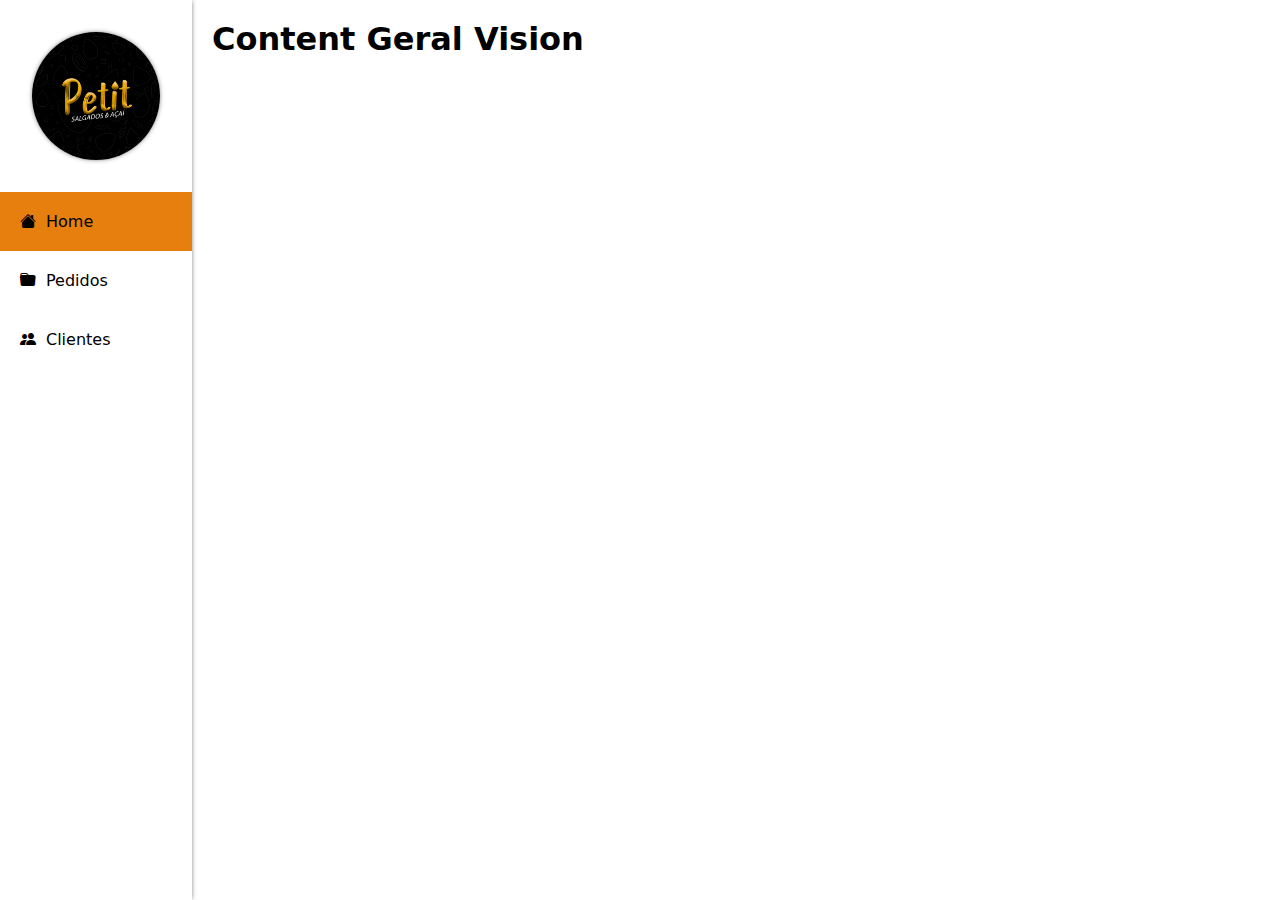
<file: view/home/index.html>
<!DOCTYPE html>
<html lang="pt-br">

<head>
    <meta charset="UTF-8">
    <meta name="viewport" content="width=device-width, initial-scale=1.0">
    <title>Home</title>
    <link rel="stylesheet" href="/src/style/style.css">
    <link rel="shortcut icon" href="/assets/materiais/logo petit.png" type="image/x-icon">
    <link rel="stylesheet" href="https://cdn.jsdelivr.net/npm/bootstrap-icons@1.11.3/font/bootstrap-icons.min.css">
</head>

<body>
    <div class="container-all">
        <aside class="menu">
            <section>
                <img src="../../assets/materiais/petit perfil.png" alt="">
            </section>
            <ul>
                <li class="tab-btn active" content-id="Home"><i class="bi-house-fill"></i>Home</li>
                <li class="tab-btn" content-id="Pedidos"><i class="bi-folder-fill"></i>Pedidos</li>
                <li class="tab-btn" content-id="Clientes"><i class="bi-people-fill"></i>Clientes</li>
            </ul>
        </aside>
        <div class="container-content">
            <!-- conteudo home  -->
            <!-- home/ visão geral -->
            <section class="content content-geral show " id="Home">
                <h1>Content Geral Vision</h1>

            </section>

            <!-- Pedidos -->
            <section class="content content-pedidos " id="Pedidos">
                <h1>PEDIDOS</h1>
                <form class="container-filtro">
                    <div>
                        <p>ID</p>
                        <input placeholder="ID" type="text" name="" id="">
                    </div>

                    <div>
                        <p>CLIENTE</p>
                        <input placeholder="Cliente" type="text" name="" id="">
                    </div>

                    <div>
                        <p>STATUS</p>
                        <select name="" id="">
                            <option value="Aguardando Faturamento">Aguardando Faturamento</option>
                            <option value="Faturado">Faturado</option>
                            <option value="Concluido">Concluido</option>
                            <option value="Cancelado">Cancelado</option>
                        </select>
                    </div>

                    <div>
                        <input type="submit" value="FILTRAR" name="" id="">
                    </div>
                </form>
                <div class="container-list-pedidos">
                    <table>
                        <tr>
                            <td>
                                <p>CONCLUIDO</p>
                                <img src="../../assets/icon/iconCheck.png" alt="">
                            </td>
                            <td>
                                <h1>Serra Azul 3 - #01</h1>
                                <p>NF-E, Boleto 7/14/21 dias</p>
                                <p>Logistica Própia</p>
                            </td>
                            <td>
                                <h1>50UN - R$ 00,00</h1>
                                <p>01/01/2024 00:00</p>
                            </td>
                        </tr>
                    </table>
                </div>
                <a href="pedidos/novo pedido/index.html"><button class="adc-pedido"> Novo Pedido</button></a>
            </section>

            <!-- Clientes -->
            <section class="content content-clientes" id="Clientes">
                <h1>Content Clientes</h1>
            </section>
        </div>
    </div>
    <script src="../../src/script/script.js"></script>
</body>

</html>
</file>
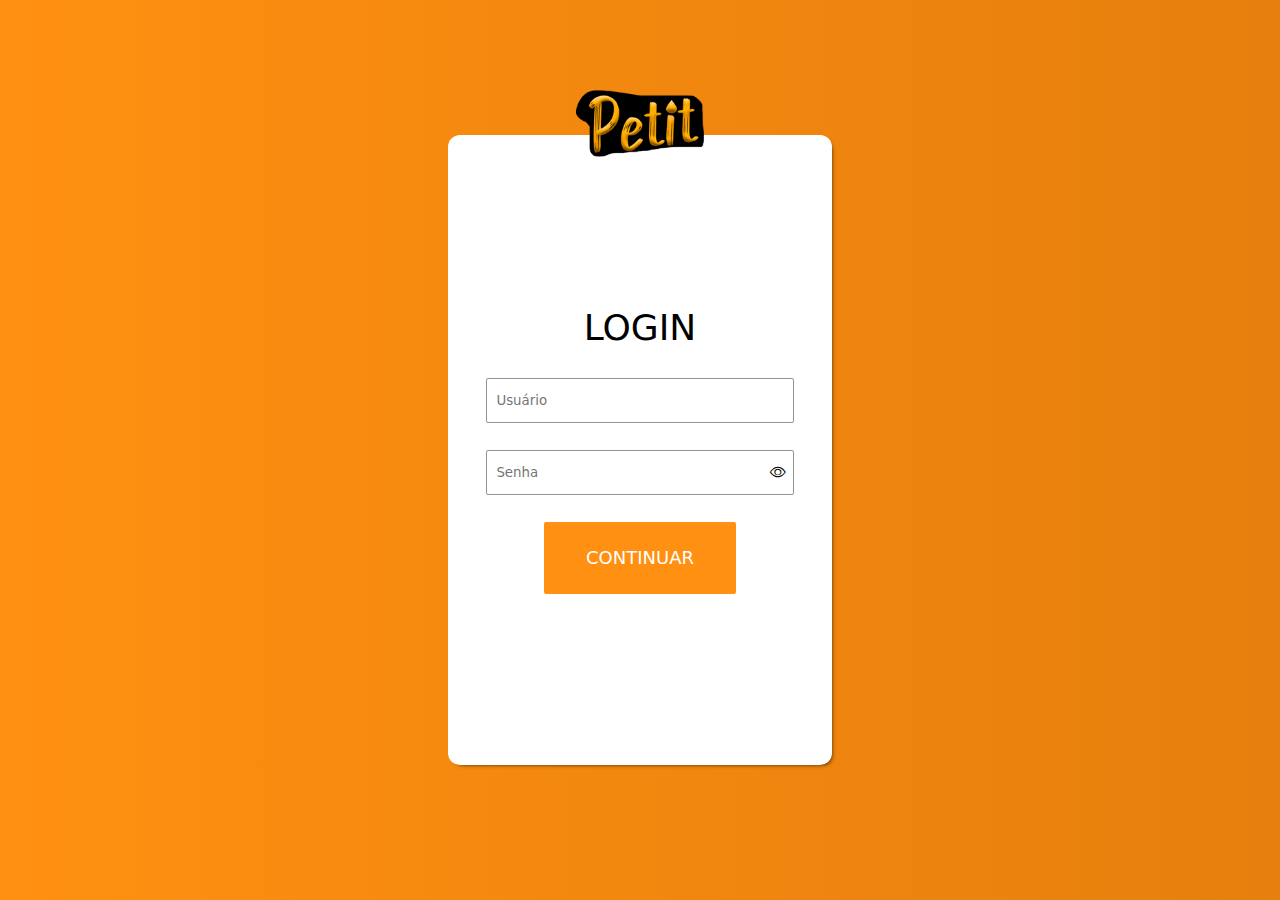
<file: view/login/index.html>
<!DOCTYPE html>
<html lang="pt-br">

<head>
    <meta charset="UTF-8">
    <meta name="viewport" content="width=device-width, initial-scale=1.0">
    <title>Login</title>
    <link rel="stylesheet" href="../../src/style/style.css">
    <link rel="shortcut icon" href="/assets/materiais/logo petit.png" type="image/x-icon">
    <link rel="stylesheet" href="https://cdn.jsdelivr.net/npm/bootstrap-icons@1.11.3/font/bootstrap-icons.min.css">
</head>

<body>
    <section class="section-login">
        <main>
            <img src="../../assets/materiais/logo petit.png" alt="LOGO PETIT">
            <h1>LOGIN</h1>
            <form action="/view/home/index.html">
                <div>
                    <input type="text" placeholder="Usuário" name="" id="Usuario">
                </div>
                <div>
                    <input type="password" placeholder="Senha" name="" id="senha">
                    <i id="view-password" class="bi bi-eye" onclick="RevelaSenha()"></i>
                </div>
                <input type="submit" value="CONTINUAR">
            </form>
        </main>
    </section>
    <script src="/src/script/script.js"></script>
</body>

</html>
</file>
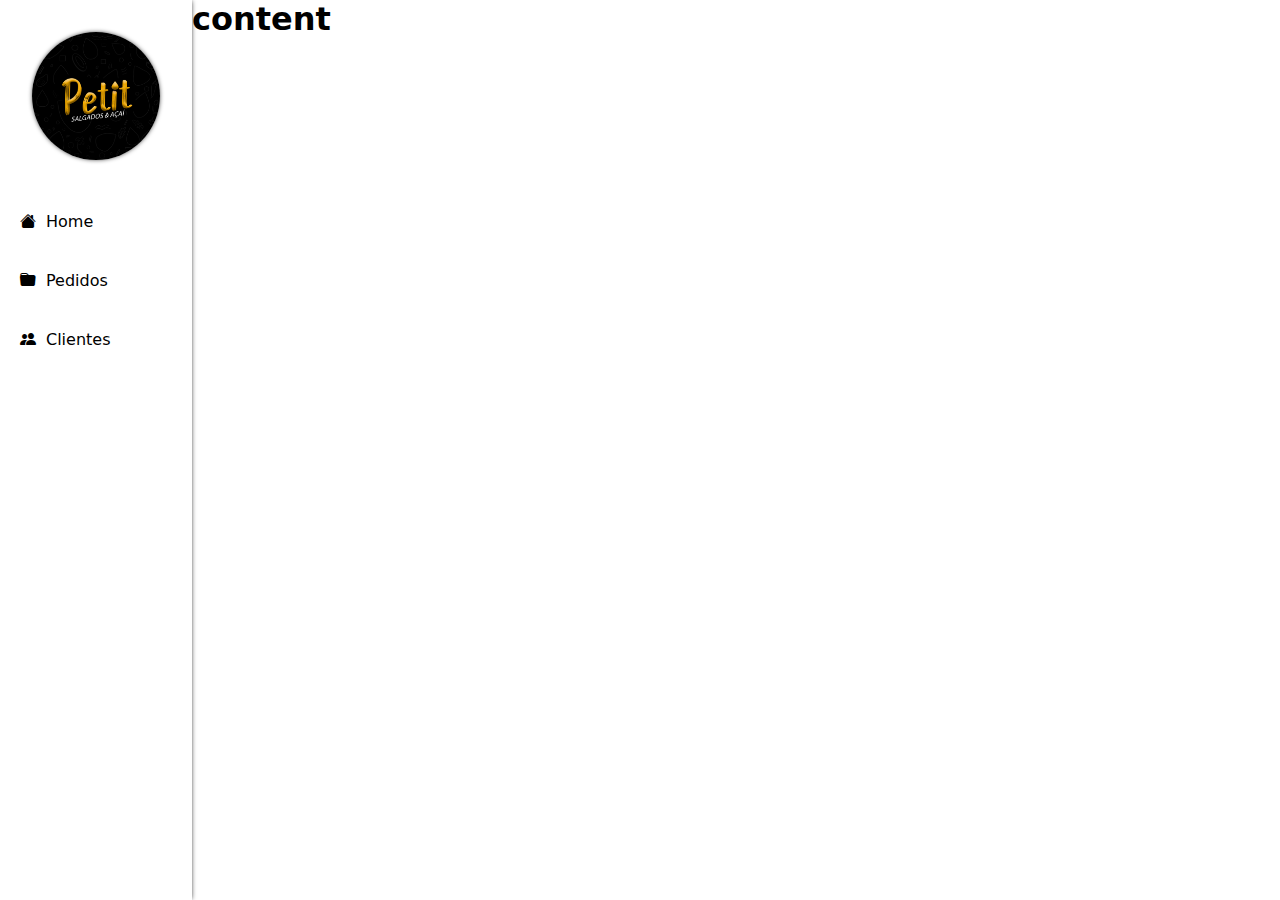
<file: view/pedido/index.html>
<!DOCTYPE html>
<html lang="pt-br">

<head>
    <meta charset="UTF-8">
    <meta name="viewport" content="width=device-width, initial-scale=1.0">
    <title>Home</title>
    <link rel="stylesheet" href="../../style/style.css">
    <link rel="shortcut icon" href="/assets/materiais/logo petit.png" type="image/x-icon">
    <link rel="stylesheet" href="https://cdn.jsdelivr.net/npm/bootstrap-icons@1.11.3/font/bootstrap-icons.min.css">
</head>

<body>
    <div class="container-all">
        <aside class="menu">
            <section>
                <img src="../../assets/materiais/petit perfil.png" alt="">
            </section>
            <ul>
                <li> <i class="bi-house-fill"></i>Home</li>
                <li><i class="bi-folder-fill"></i>Pedidos</li>
                <li><i class="bi-people-fill"></i>Clientes</li>
            </ul>
        </aside>
        <section class="container-content">
            <div>
                <h1>content</h1>
            </div>
        </section>
    </div>
</body>

</html>
</file>
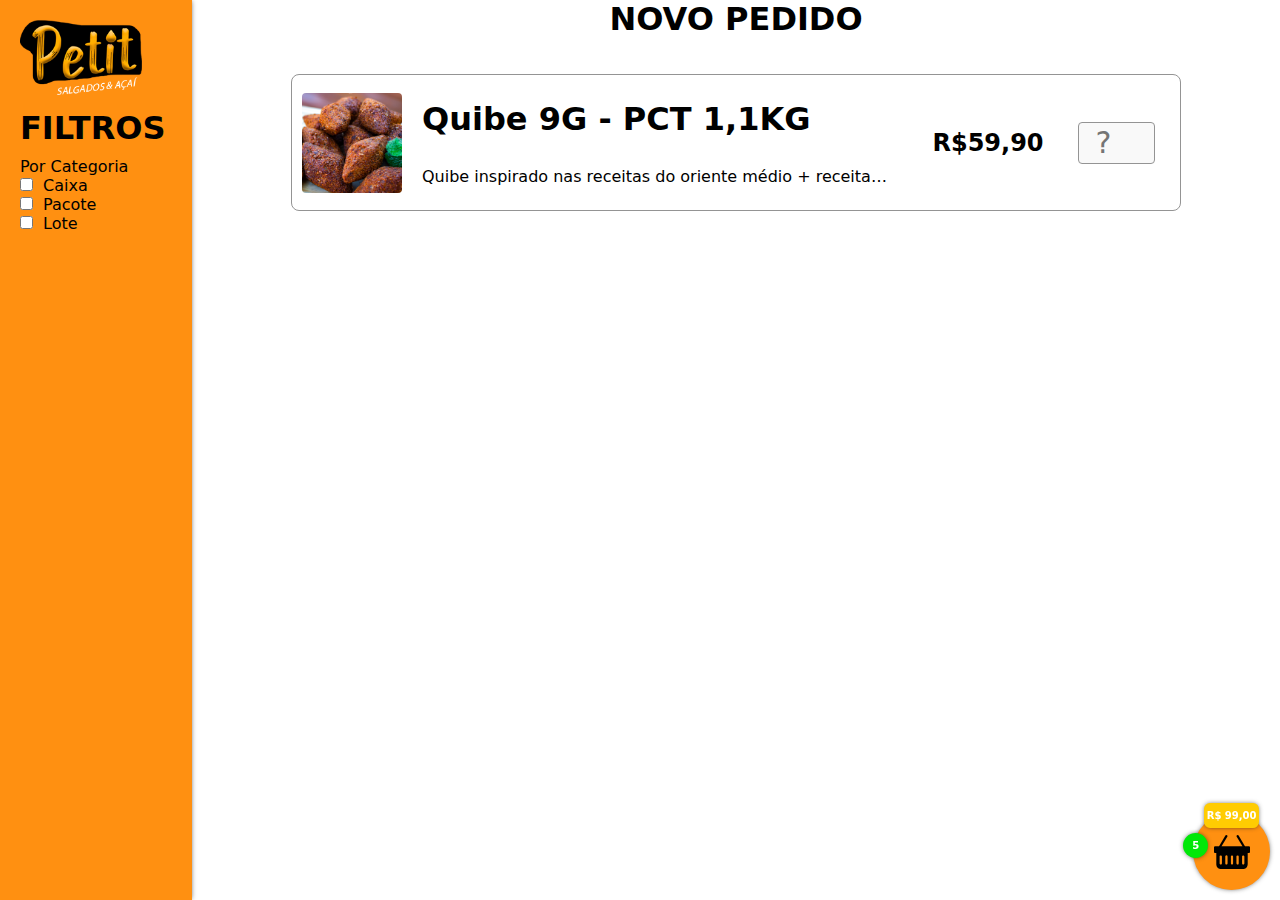
<file: view/home/pedidos/novo pedido/index.html>
<!DOCTYPE html>
<html lang="pt-br">

<head>
    <meta charset="UTF-8">
    <meta name="viewport" content="width=device-width, initial-scale=1.0">
    <title>Novo Pedido</title>
    <link rel="stylesheet" href="../../../../src/style/style.css">
    <link rel="shortcut icon" href="../../../../assets/materiais/logo petit.png" type="image/x-icon">
    <link rel="stylesheet" href="https://cdn.jsdelivr.net/npm/bootstrap-icons@1.11.3/font/bootstrap-icons.min.css">

</head>

<body>
    <main class="new-order">
        <aside class="content-category-new-order">
            <a href="../../index.html"><img src="../../../../assets/materiais/logo petit.png" alt=""></a>

            <h1>FILTROS</h1>
            <p>Por Categoria</p>
            <label for="category_caixa"><input type="checkbox" name="" id="category_caixa">Caixa</label>
            <label for="category_pacote"><input type="checkbox" name="" id="category_pacote">Pacote</label>
            <label for="category_lote"><input type="checkbox" name="" id="category_lote">Lote</label>
        </aside>
        <section class="product-new-order">
            <h1 class="title-new-order">NOVO PEDIDO</h1>
            <table>
                <tr>
                    <td>
                        <img src="../../../../assets/materiais/quibe.png" alt="">
                    </td>
                    <td>
                        <h1>Quibe 9G - PCT 1,1KG</h1>
                        <p>Quibe inspirado nas receitas do oriente médio + receita da vovo neuza, com pacote de
                            1,1kg perfeito para atender os clientes</p>
                    </td>
                    <td>
                        <h2>R$59,90</h2>
                    </td>
                    <td>
                        <input placeholder="?" min='0' type="number" name="" id="">
                    </td>
                </tr>
            </table>
            <span id="VerificaPedido" class="resume-order">
                <p>
                    5
                    <span></span>
                    
                </p>
                <p>R$ 99,00</p>
                <i class="bi bi-basket-fill"> </i>
            </span>

        </section>
        <span id="resume_order">

            <i class="bi bi-reply-fill" id="close-view-order"></i>

            <!-- identificação para fechar pedido -->

            <h1>Revise o Pedido</h1>
            <form action="">
                <input required placeholder="IDENTIFIQUE O CLIENTE" type="text">
                <div>
                    <input required placeholder="FATURAMENTO" type="text">
                    <input required placeholder="LOGISTICA" type="text">
                    <input required placeholder="PAGAMENTO" type="text">
                </div>

            </form>

            <!-- perfil do produto na revisão de pedido -->
            <section>
                <img src="../../../../assets/materiais/queijo.png" width="350px" alt="">
                <p>Produto A</p>
                <p>20UN</p>
                <p>R$365,00</p>
            </section>


            <span>
                <p>50UN</p>
                <p>R$12,00</p>
                <input type="submit" value="Fechar Pedido">
            </span>
        </span>

    </main>
    <script src="../../../../src/script/script.js"></script>
</body>

</html>
</file>
<file: src/style/style.css>
* {
    margin: 0;
    padding: 0;
    font-family: system-ui, -apple-system, BlinkMacSystemFont, 'Segoe UI', Roboto, Oxygen, Ubuntu, Cantarell, 'Open Sans', 'Helvetica Neue', sans-serif
}

:root {
    --cinza-m-claro: #f9f9f9;
    --cinza-claro: #949494;
    --cinza-escuro: #494949;
    --laranja: #FF9011;
    --laranja-escuro: #E67F0D;
    --laranja-vermelho: #FE4E00;
    --sombra: 0px 0px 5px -1px rgba(20, 20, 20, 0.781);
}

.section-login {
    width: 100vw;
    height: 100vh;
    text-align: center;
    display: flex;
    justify-content: center;
    align-items: center;
    background: linear-gradient(90deg, var(--laranja), var(--laranja-escuro));
    background-size: cover;
    background-position: bottom;
}

.section-login main {
    width: 30vw;
    height: 70vh;
    border-radius: 12px;
    box-shadow: 3px 3px 5px -4px;
    display: flex;
    flex-direction: column;
    background-color: #fff;
    align-items: center;
    justify-content: center;
}

.section-login main div {
    width: 30vw;
    display: flex;
    align-items: center;
    justify-content: center;
    margin-bottom: 3vh;
    position: relative;
}

.section-login main img {
    width: 10vw;
    position: absolute;
    top: 10vh;
}

.section-login main h1 {
    font-size: 36px;
    margin-bottom: 30px;
    font-weight: 100;
    box-sizing: border-box;
}

.section-login main input[type="text"],
.section-login main input[type="password"] {
    width: 80%;
    height: 5vh;
    padding: 1vh;
    box-sizing: border-box;
    border: var(--cinza-claro) 1px solid;
    border-radius: 2px;
}

.section-login main input[type="submit"] {
    width: 50%;
    height: 8vh;
    padding: 1vh;
    box-sizing: border-box;
    border-radius: 2px;
    background-color: var(--laranja);
    border: none;
    color: white;
    font-size: 18px;
    font-weight: lighter;
    box-shadow: 3px 3px 5px -4px;
    transition: 0.3s all;
}

.section-login main input[type="submit"]:hover {
    background-color: var(--laranja-escuro);
    cursor: pointer;
}

.section-login main input[type="submit"]:active {
    background-color: var(--laranja-vermelho);
}

.section-login main i {
    position: absolute;
    cursor: pointer;
    right: 12%;
}

.container-all {
    width: 100vw;
    height: 100vh;
    display: flex;
    position: fixed relative;
}

.menu {
    background-color: white;
    width: 15vw;
    height: 100vh;
    flex-direction: column;
    align-items: center;
    display: flex;
    box-sizing: border-box;
    box-shadow: var(--sombra);
    z-index: 999;
}

.menu section {
    width: 15vw;
    height: 15vw;
    display: flex;
    justify-content: center;
    align-items: center;
}

.menu img {
    width: 10vw;
    height: 10vw;
    border-radius: 50%;
    box-shadow: var(--sombra);
}

.menu ul {
    height: auto;
    width: 15vw;
    box-sizing: border-box;
}

.tab-btn {
    padding: 20px;
    list-style: none;
    transition: 0.3s all;
}

.tab-btn.active {
    background-color: var(--laranja-escuro);
}

.tab-btn:hover {
    padding: 20px;
    list-style: none;
    background-color: var(--laranja);
    cursor: pointer;

}

.menu i {
    margin-right: 10px;
}

.container-content {
    max-width: 100vw;
    min-width: 85vw;
    box-sizing: border-box;
}

/* pagina  home vendedor*/
.content {
    display: none;
}

.content.show {
    display: flex;
    flex-wrap: wrap;
    padding: 20px;
    box-sizing: border-box;
}

.content-pedidos h1 {
    width: 100%;
}

.content-pedidos>.container-filtro {
    width: 100%;
    display: flex;

}

.content-pedidos>.container-filtro div:nth-child(1) {
    flex-grow: 1;
}

.content-pedidos>.container-filtro div:nth-child(2) {
    flex-grow: 5;

}

.content-pedidos>.container-filtro div:nth-child(3) {
    flex-grow: 2;
}

.content-pedidos>.container-filtro div:nth-child(4) {
    flex-grow: 2;
    display: flex;
    align-items: end;

}

.content-pedidos>.container-filtro div {
    padding: 5px;
    box-sizing: border-box;
    justify-content: left;
}

.content-pedidos>.container-filtro div input[type="submit"] {
    background-color: var(--laranja);
    cursor: pointer;
    border: none;
    box-shadow: var(--sombra);
}

.content-pedidos>.container-filtro div input,
.content-pedidos>.container-filtro div select {
    width: 100%;
    height: 30px;
    background-color: white;
    border: 1px solid var(--cinza-claro);
    border-radius: 4px;
    padding: 5px;
    box-sizing: border-box;
}

.container-list-pedidos {
    width: 100%;
    max-height: 75vh;
    box-sizing: border-box;
    overflow-y: auto;
}

.container-list-pedidos table {
    width: 100%;
    padding: 20px 0px;
    box-sizing: border-box;
    overflow-y: auto;
}

.container-list-pedidos table h1 {
    font-weight: 600;
}

.container-list-pedidos table td {
    height: 10vh;
    padding: 5px 0px;
    border-top: 1px solid var(--cinza-claro);
}

.container-list-pedidos table tr td:nth-child(1) {
    width: 120px;
    background-color: #00B206;
    height: 10vh;
    position: relative;
    overflow: hidden;
    border-radius: 4px;
    border: none;
}

.container-list-pedidos table tr:hover {
    cursor: pointer;
    background-color: var(--cinza-m-claro);
}

.container-list-pedidos td:nth-child(1) p {
    z-index: 99;
    position: absolute;
    top: 50%;
    left: 50%;
    transform: translate(-50%, -50%);
    font-weight: 600;
    color: white;
    font-size: 12px;
}

.container-list-pedidos table tr td:nth-child(2) {
    flex-grow: 4;
}

.container-list-pedidos table tr td:nth-child(3) {
    flex-grow: 4;
    text-align: right;
}

.container-list-pedidos td img {
    z-index: 9;
    height: 130%;
    position: absolute;
    top: 50%;
    transform: translate(-10%, -50%);
}


.container-list-pedidos td p {
    color: var(--cinza-claro);
}

.adc-pedido {
    position: fixed;
    right: 15px;
    bottom: 15px;
    width: 15vw;
    height: 7vh;
    background-color: var(--laranja);
    color: black;
    font-weight: 600;
    box-shadow: var(--sombra);
    border: none;
    font-size: 18px;
    cursor: pointer;
    transition: 0.3s all;
    border-radius: 4px;
}

.adc-pedido a {
    color: black;
    text-decoration: none;
    text-transform: uppercase;
}

.adc-pedido:hover {
    background-color: var(--laranja-escuro);
}

.new-order {
    width: 100vw;
    height: 100vh;
    display: flex;
}

.content-category-new-order {
    width: 15vw;
    height: 100vh;
    background-color: var(--laranja);
    display: flex;
    flex-direction: column;
    padding: 20px;
    box-sizing: border-box;
    box-shadow: var(--sombra);
    z-index: 99;

    & img {
        width: 80%;
    }
}

.content-category-new-order input[type="checkbox"] {
    margin: 0px 10px 0px 0px;
    color: black;
}

.content-category-new-order h1 {
    margin: 10px 0px;
}

.product-new-order {
    background-color: #ffffff;
    height: 100vh;
    width: 85vw;
    display: flex;
    flex-wrap: wrap;
    align-items: top;
    justify-content: center;
    overflow: auto;
}

.resume-order {
    position: fixed;
    z-index: 99;
    width: 6vw;
    height: 6vw;
    background-color: var(--laranja);
    bottom: 0;
    right: 0;
    border-radius: 50%;
    margin: 10px;
    box-shadow: var(--sombra);
    display: flex;
    justify-content: center;
    align-items: center;
    cursor: pointer;

    & p{
        display: flex;
        justify-content: center;
        align-items: center;
        font-weight: 900;
        font-size: 10px;
    }

    & p:nth-child(1) {
        position: absolute;
        color: white;
        box-shadow: var(--sombra);
        left: -10px;
        top: 20px;
        background-color: #00e808;
        width: 25px;
        height: 25px;
        border-radius: 50%;

    }

    & p:nth-child(2) {
        position: absolute;
        color: white;
        box-shadow: var(--sombra);
        top: -10px;
        background-color: #ffcc02;
        max-width: 70px;
        padding: 3px;
        box-sizing: border-box;
        height: 25px;
        border-radius: 6px;
    }

    & i {
        font-size: 36px;
    }

    & span {
        animation: propulsion infinite 3s;
        background-color: #00b20651;
        border-radius: 50%;
        position: absolute;
    }
}

@keyframes propulsion {
    0% {
        width: 0px;
        aspect-ratio: 1/1;
    }

    50% {
        width: 40px;
        aspect-ratio: 1/1;
        background-color: #00b20651;
    }

    90% {
        width: 80px;
        aspect-ratio: 1/1;        
        background-color: #00b2060c;
    }
    91% {
        width: 0px;
        aspect-ratio: 1/1;
        
        background-color: #00b20600;
    }

    100% {
        width: 0px;
        aspect-ratio: 1/1;
    }
}


.product-new-order table {
    width: 85vw;
    height: 90vh;
    box-sizing: border-box;
    display: flex;
    justify-content: center;
}

.product-new-order td:nth-child(4),
.product-new-order td:nth-child(3) {
    width: 10vw;
    padding: 10px;
    justify-content: center;
}

.product-new-order td:nth-child(1) {
    max-width: 10vw;
    padding: 10px;
    justify-content: left;
}

.product-new-order td:nth-child(2) {
    width: 40vw;
    padding: 10px;
    box-sizing: border-box;
}

.product-new-order td {
    display: flex;
    flex-wrap: wrap;
    align-items: center;
    box-sizing: border-box;
}

.product-new-order td p,
.product-new-order td h1 {
    width: 95%;
    white-space: nowrap;
    overflow: hidden;
    text-overflow: ellipsis;
}

.product-new-order tr {
    border-radius: 8px;
    max-width: 70vw;
    margin: 10px 0px;
    max-height: 20vh;
    min-height: 15vh;
    display: flex;
    justify-content: space-between;
    border: 1px solid var(--cinza-claro);
}

.product-new-order img {
    width: 100px;
    height: 100px;
    object-fit: cover;
    border-radius: 4px;
}

.product-new-order input[type="number"] {
    width: 75px;
    height: 40px;
    text-align: center;
    font-size: 30px;
    border-radius: 4px;
    border: var(--cinza-claro) 1px solid;
    background-color: var(--cinza-m-claro);
}


.product-new-order input[type="number"]::-webkit-inner-spin-button {
    padding: 5px;
    cursor: pointer;
    height: 40px;
}

#resume_order {
    position: fixed;
    z-index: 999;
    background-color: var(--laranja);
    width: 100vw;
    top: 100vh;
    transition: 0.3s all;
    height: 100vh;
    display: flex;
    flex-direction: column;
    align-items: center;
    overflow: auto;

    & i::before {
        position: absolute;
        left: 0;
        top: 0;
        font-size: 2rem;
        cursor: pointer;
        margin: 10px;
    }

    & h1 {
        margin: 20px;
    }

    & form {
        height: auto;
        min-width: 50vw;
        max-width: 55vw;
        justify-content: center;
        text-align: center;
        margin-bottom: 10px;
    }

    & form input {
        height: 5vh;
        border-radius: 4px;
        border: none;
        box-shadow: var(--sombra);
        padding: 3px;
        box-sizing: border-box;
        margin: 5px 0px;
    }

    & form input:nth-child(1) {
        width: 100%;
    }

    & form div {
        display: flex;
        justify-content: space-evenly;
    }

    & form div input {
        width: 100%;
        max-width: 100%;
        min-width: 150px;
    }

    & form div input:nth-child(2) {
        margin-right: 10px;
        margin-left: 10px;
    }

    & section {
        width: 50vw;
        height: 10vh;
        background-color: white;
        display: flex;
        flex-direction: row;
        padding: 5px;
        border-radius: 4px;
        margin: 3px;
        border: 1px solid var(--cinza-claro);
    }

    & section img {
        width: 5vw;
        object-fit: cover;
        border-radius: 2px;
        margin-right: 10px;
    }

    & section p {
        height: 100%;
        display: flex;
        align-items: center;
    }

    & section p:nth-child(2) {
        font-size: 18px;
        width: 30vw;
    }

    & section p:nth-child(3) {
        font-size: 18px;
        color: var(--cinza-escuro);
        width: 5vw;
        justify-content: center;
    }

    & section p:nth-child(4) {
        font-size: 20px;
        width: 15vw;
        justify-content: center;
        font-weight: 600;
        color: var(--cinza-escuro);
        text-align: center;
    }

    & span {
        width: 50vw;
        text-align: right;
        color: black;
        font-weight: 600;
        font-size: 24px;
    }

    & span input[type="submit"] {
        background-color: #00B206;
        padding: 10px 20px;
        border: none;
        border-radius: 4px;
        box-shadow: var(--sombra);
        color: white;
        font-weight: 800;

    }
}


/* RESPONSE WIDTH 900px */

@media (max-width:900px) {
    .section-login main {
        width: 75vw;
        height: 75vh;
    }

    .section-login main div {
        width: 60vw;
    }

    .section-login main img {
        width: 20vw;
    }
}

/* RESPONSE WIDTH 500px */
@media (max-width:500px) {
    .section-login main {
        width: 95vw;
        height: 95vh;
    }

    .section-login main div {
        width: 80vw;
    }

    .section-login main img {
        width: 40vw;
    }
}
</file>
<file: style/style.css>
* {
    margin: 0;
    padding: 0;
    font-family: system-ui, -apple-system, BlinkMacSystemFont, 'Segoe UI', Roboto, Oxygen, Ubuntu, Cantarell, 'Open Sans', 'Helvetica Neue', sans-serif
}

:root {
    --cinza-claro: #949494;
    --laranja: #FF9011;
    --laranja-escuro: #E67F0D;
    --laranja-vermelho: #FE4E00;
    --sombra: 0px 0px 5px -1px black;
}

.section-login {
    width: 100vw;
    height: 100vh;
    text-align: center;
    display: flex;
    justify-content: center;
    align-items: center;
    background: linear-gradient(90deg, var(--laranja), var(--laranja-escuro));
    background-size: cover;
    background-position: bottom;
}

.section-login main {
    width: 30vw;
    height: 70vh;
    border-radius: 12px;
    box-shadow: 3px 3px 5px -4px;
    display: flex;
    flex-direction: column;
    background-color: #fff;
    align-items: center;
    justify-content: center;
}

.section-login main div {
    width: 30vw;
    display: flex;
    align-items: center;
    justify-content: center;
    margin-bottom: 3vh;
    position: relative;
}

.section-login main img {
    width: 10vw;
    position: absolute;
    top: 10vh;
}

.section-login main h1 {
    font-size: 36px;
    margin-bottom: 30px;
    font-weight: 100;
    box-sizing: border-box;
}

.section-login main input[type="text"],
.section-login main input[type="password"] {
    width: 80%;
    height: 5vh;
    padding: 1vh;
    box-sizing: border-box;
    border: var(--cinza-claro) 1px solid;
    border-radius: 2px;
}

.section-login main input[type="submit"] {
    width: 50%;
    height: 8vh;
    padding: 1vh;
    box-sizing: border-box;
    border-radius: 2px;
    background-color: var(--laranja);
    border: none;
    color: white;
    font-size: 18px;
    font-weight: lighter;
    box-shadow: 3px 3px 5px -4px;
    transition: 0.3s all;
}

.section-login main input[type="submit"]:hover {
    background-color: var(--laranja-escuro);
    cursor: pointer;
}

.section-login main input[type="submit"]:active {
    background-color: var(--laranja-vermelho);
}

.section-login main i {
    position: absolute;
    cursor: pointer;
    right: 12%;
}

.container-all {
    width: 100vw;
    height: 100vh;
    display: flex;
    position: fixed relative;
}

.menu{
    background-color: white;
    width: 15vw;
    height: 100vh;
    flex-direction: column;
    align-items: center;
    display: flex;
    box-sizing: border-box;
    box-shadow: var(--sombra);
    z-index: 999;
}
.menu section{
    width: 15vw;
    height: 15vw;
    display: flex;
    justify-content: center;
    align-items: center;
}
.menu img{
    width: 10vw;
    height: 10vw;
    border-radius: 50%;
    box-shadow: var(--sombra);
}
.menu ul{
    height: auto;
    width: 15vw;
    box-sizing: border-box;
}
.menu li{
    padding: 20px;
    list-style: none;
}
.menu li:hover{
    padding: 20px;
    list-style: none;
    background-color: var(--laranja);
    cursor: pointer;
}
.menu i{
    margin-right: 10px;
}
.container-content{
    max-width: 100vw;
    min-width: 85vw;
    box-sizing: border-box;
}

/* RESPONSE WIDTH 900px */
@media (max-width:900px) {
    .section-login main {
        width: 75vw;
        height: 75vh;
    }

    .section-login main div {
        width: 60vw;
    }

    .section-login main img {
        width: 20vw;
    }
}

/* RESPONSE WIDTH 500px */
@media (max-width:500px) {
    .section-login main {
        width: 95vw;
        height: 95vh;
    }

    .section-login main div {
        width: 80vw;
    }

    .section-login main img {
        width: 40vw;
    }
}
</file>
